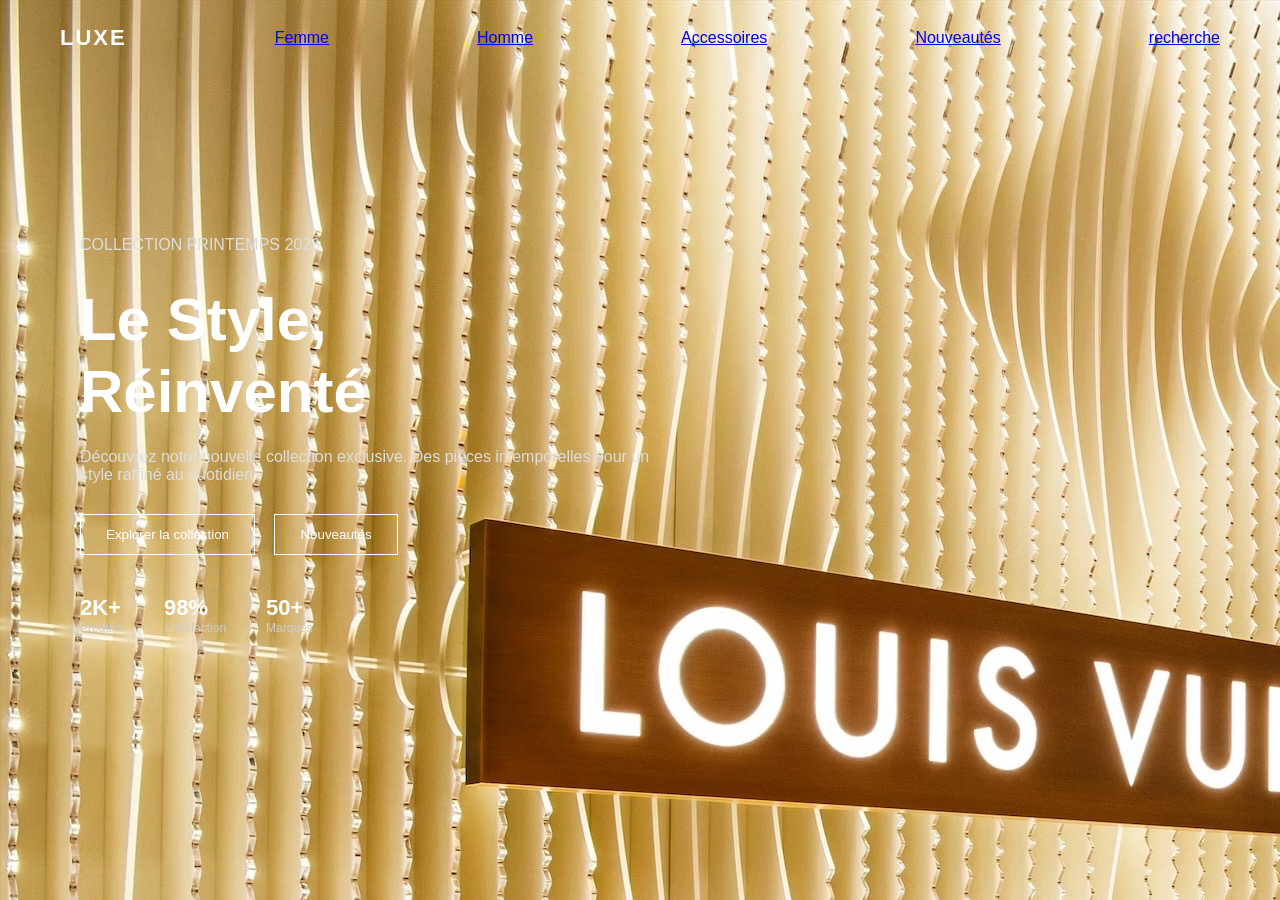
<file: index.html>
<!DOCTYPE html>
<html lang="en">
<head>
    <meta charset="UTF-8">
    <meta name="viewport" content="width=device-width, initial-scale=1.0">
    <link rel="stylesheet" href="style.css">
    <title>MON DOCUMENT</title>
</head>
<body>
    </style>
</head>
<body>
<header>
    <div class="logo">LUXE</div>
    
        <a href="#">Femme</a>
        <a href="#">Homme</a>
        <a href="#">Accessoires</a>
        <a href="#">Nouveautés</a>
        <a href="#">recherche</a>
        
</header>
<section class="hero">
    <div class="hero-content">
        <p class="hero-text">COLLECTION PRINTEMPS 2026</p>
        <h1>Le Style,<br>Réinventé</h1>
        <p>
            Découvrez notre nouvelle collection exclusive.
            Des pièces intemporelles pour un style raffiné au quotidien.
        </p>
        <div class="buttons">
            <button>Explorer la collection</button>
            <button>Nouveautés</button>
        </div>
        <div class="stats">
            <div class="stat">
                <h3>2K+</h3>
                <p>Produits</p>
            </div>
            <div class="stat">
                <h3>98%</h3>
                <p>Satisfaction</p>
            </div>
            <div class="stat">
                <h3>50+</h3>
                <p>Marques</p>
            </div>
        </div>
    </div>
</section>
</body>
</html>
</file>
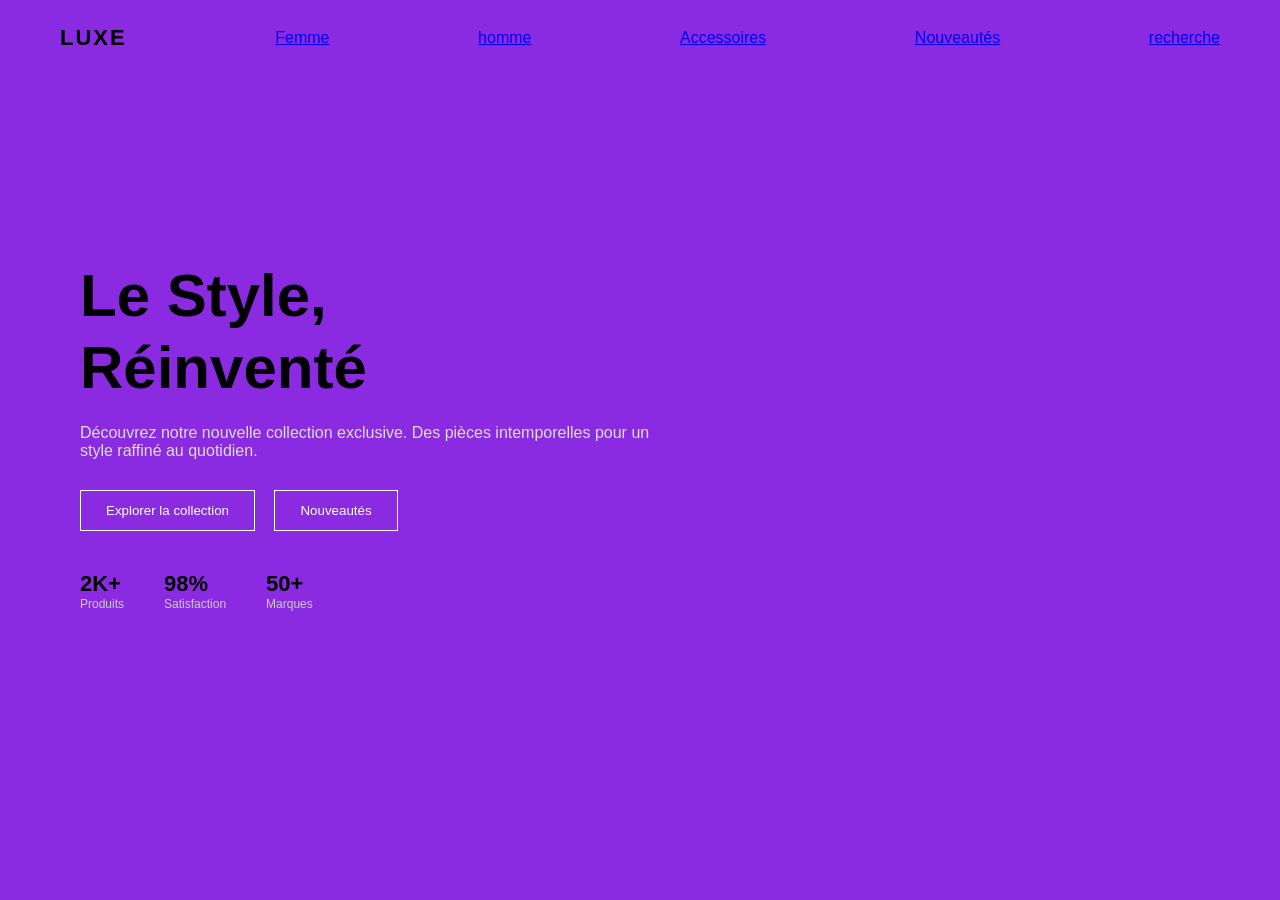
<file: index2.html>
<!DOCTYPE html>
<html lang="fr">
<head>
<meta charset="UTF-8">
<meta name="viewport" content="width=device-width, initial-scale=1.0">
<title>LUXE</title>
<style>
*{
    margin:0;
    padding:0;
    box-sizing:border-box;
    font-family: Arial, Helvetica, sans-serif;
}
body{
    background:blueviolet;

    color:black;
}
/* ===== NAVBAR ===== */
header{
    position:absolute;
    width:100%;
    display:flex;
    justify-content:space-between;
    align-items:center;
    padding:25px 60px;
    z-index:10;
}
.logo{
    font-size:22px;
    font-weight:bold;
    letter-spacing:2px;
}
nav a{
    margin-left:30px;
    text-decoration:none;
    color:white;
    font-size:14px;
}
.hero{
    height:100vh;
    background-image: url(image/image.png)
    center/cover no-repeat;
    display:flex;
    align-items:center;
    padding-left:80px;
}
.hero-content{
    max-width:600px;
}
.hero h1{
    font-size:60px;
    line-height:1.2;
    margin-bottom:20px;
}
.hero p{
    margin-bottom:30px;
    color:#ddd;
}
.buttons button{
    padding:12px 25px;
    margin-right:15px;
    border:1px solid white;
    background:transparent;
    color:white;
    cursor:pointer;
    transition:0.3s;
}
.buttons button:hover{
    background:transparent;
    color:black;
}
.stats{
    margin-top:40px;
    display:flex;
    gap:40px;
}
.stat h3{
    font-size:22px;
}
.stat p{
    font-size:12px;
    color:#ccc;
}
</style>
</head>
<body>
<header>
    <div class="logo">LUXE</div>
        <a href="#">Femme</a>
        <a href="#">homme</a>
        <a href="#">Accessoires</a>
        <a href="#">Nouveautés</a>
        <a href="#">recherche</a>
    
</header>
<section class="hero">
    <div class="hero-content">
        <h1>Le Style,<br>Réinventé</h1>
        <p>
            Découvrez notre nouvelle collection exclusive.
            Des pièces intemporelles pour un style raffiné au quotidien.
        </p>
        <div class="buttons">
            <button>Explorer la collection</button>
            <button>Nouveautés</button>
        </div>
        <div class="stats">
            <div class="stat">
                <h3>2K+</h3>
                <p>Produits</p>
            </div>
            <div class="stat">
                <h3>98%</h3>
                <p>Satisfaction</p>
            </div>
            <div class="stat">
                <h3>50+</h3>
                <p>Marques</p>
            </div>
        </div>
    </div>
</section>
</body>
</html>
</file>
<file: style.css>
*{
    margin:0;
    padding:0;
    box-sizing:border-box;
    font-family: Arial, Helvetica, sans-serif;
}
body{
    background-image: url(image/Image.png);

    color:white;
}
/* ===== NAVBAR ===== */
header{
    position:absolute;
    width:100%;
    display:flex;
    justify-content:space-between;
    align-items:center;
    padding:25px 60px;
    z-index:10;
}
.logo{
    font-size:22px;
    font-weight:bold;
    letter-spacing:2px;
}
nav a{
    margin-left:30px;
    text-decoration:none;
    color:white;
    font-size:14px;
}
.hero{
    height:100vh;
    background-image: url(image/Image.png)
    center/cover no-repeat;
    display:flex;
    align-items:center;
    padding-left:80px;
}
.hero-content{
    max-width:600px;
}
.hero h1{
    font-size:60px;
    line-height:1.2;
    margin-bottom:20px;
}
.hero p{
    margin-bottom:30px;
    color:#ddd;
}
.buttons button{
    padding:12px 25px;
    margin-right:15px;
    border:1px solid white;
    background:transparent;
    color:white;
    cursor:pointer;
    transition:0.3s;
}
.buttons button:hover{
    background:white;
    color:black;
}
.stats{
    margin-top:40px;
    display:flex;
    gap:40px;
}
.stat h3{
    font-size:22px;
}
.stat p{
    font-size:12px;
    color:#ccc;
}
</file>
